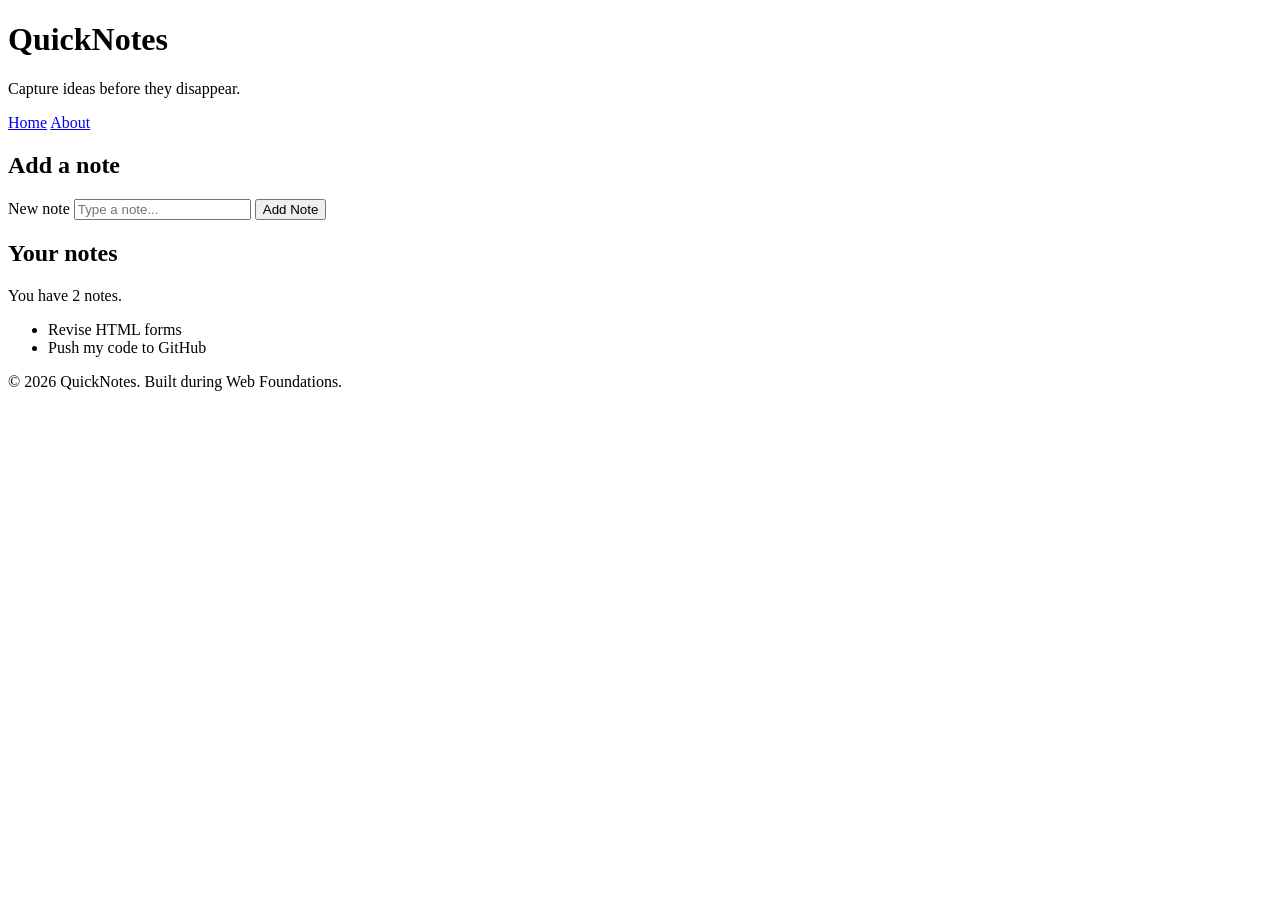
<file: day1/index.html>
<!DOCTYPE html>
<html lang="en">
<head>
    <meta charset="UTF-8">
    <meta name="viewport" content="width=device-width, initial-scale=1.0">
    <title>QuickNotes</title>
</head>
<body>
    <header>
      <h1>QuickNotes</h1>
      <p>Capture ideas before they disappear.</p>
      <nav>
        <a href="index.html">Home</a>
        <a href="about.html">About</a>
        </nav>
    </header>
    <main>
      <section>
        <h2>Add a note</h2>

        <form id="note-form">
          <label for="note-input">New note</label>
          <input
            type="text"
            id="note-input"
            placeholder="Type a note..."
          >
          <button type="submit">Add Note</button>
        </form>
      </section>
      <section>
        <h2>Your notes</h2>
        <p id="note-count">You have 2 notes.</p>

        <ul id="notes-list">
          <li>Revise HTML forms</li>
          <li>Push my code to GitHub</li>
        </ul>
      </section>
    </main>
    <footer>
      <p>&copy; 2026 QuickNotes. Built during Web Foundations.</p>
    </footer>
</body>
</html>
</file>
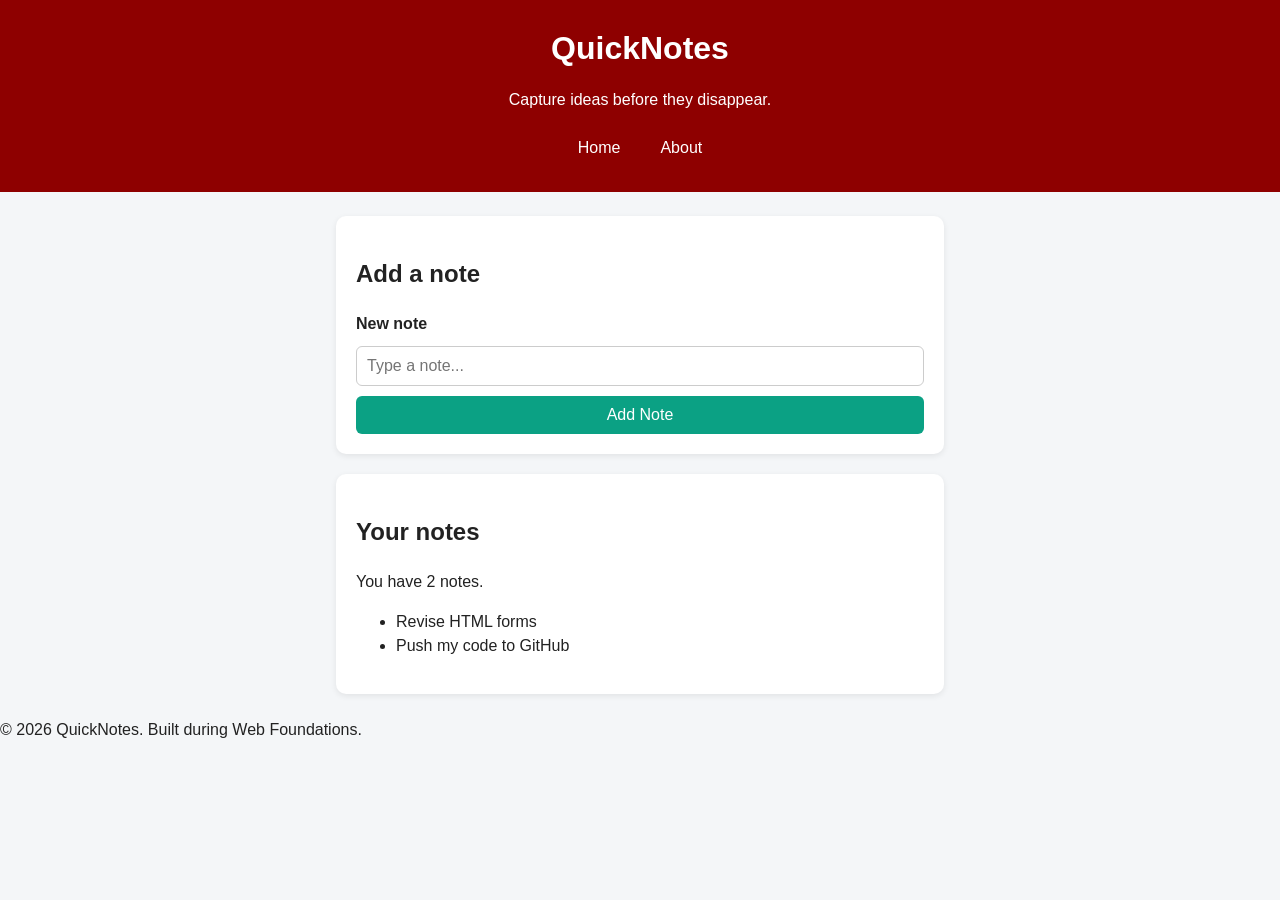
<file: day2/index.html>
<!DOCTYPE html>
<html lang="en">
<head>
    <meta charset="UTF-8">
    <meta name="viewport" content="width=device-width, initial-scale=1.0">
    <title>QuickNotes</title>
    <link rel="stylesheet" href="style.css">
</head>
<body>
    <header>
      <h1>QuickNotes</h1>
      <p>Capture ideas before they disappear.</p>
      <nav>
        <a href="index.html">Home</a>
        <a href="about.html">About</a>
        </nav>
    </header>
    <main>
      <section>
        <h2>Add a note</h2>

        <form id="note-form">
          <label for="note-input">New note</label>
          <input
            type="text"
            id="note-input"
            placeholder="Type a note..."
          >
          <button type="submit">Add Note</button>
        </form>
      </section>
      <section>
        <h2>Your notes</h2>
        <p id="note-count">You have 2 notes.</p>

        <ul id="notes-list">
          <li>Revise HTML forms</li>
          <li>Push my code to GitHub</li>
        </ul>
      </section>
    </main>
    <footer>
      <p>&copy; 2026 QuickNotes. Built during Web Foundations.</p>
    </footer>
</body>
</html>
</file>
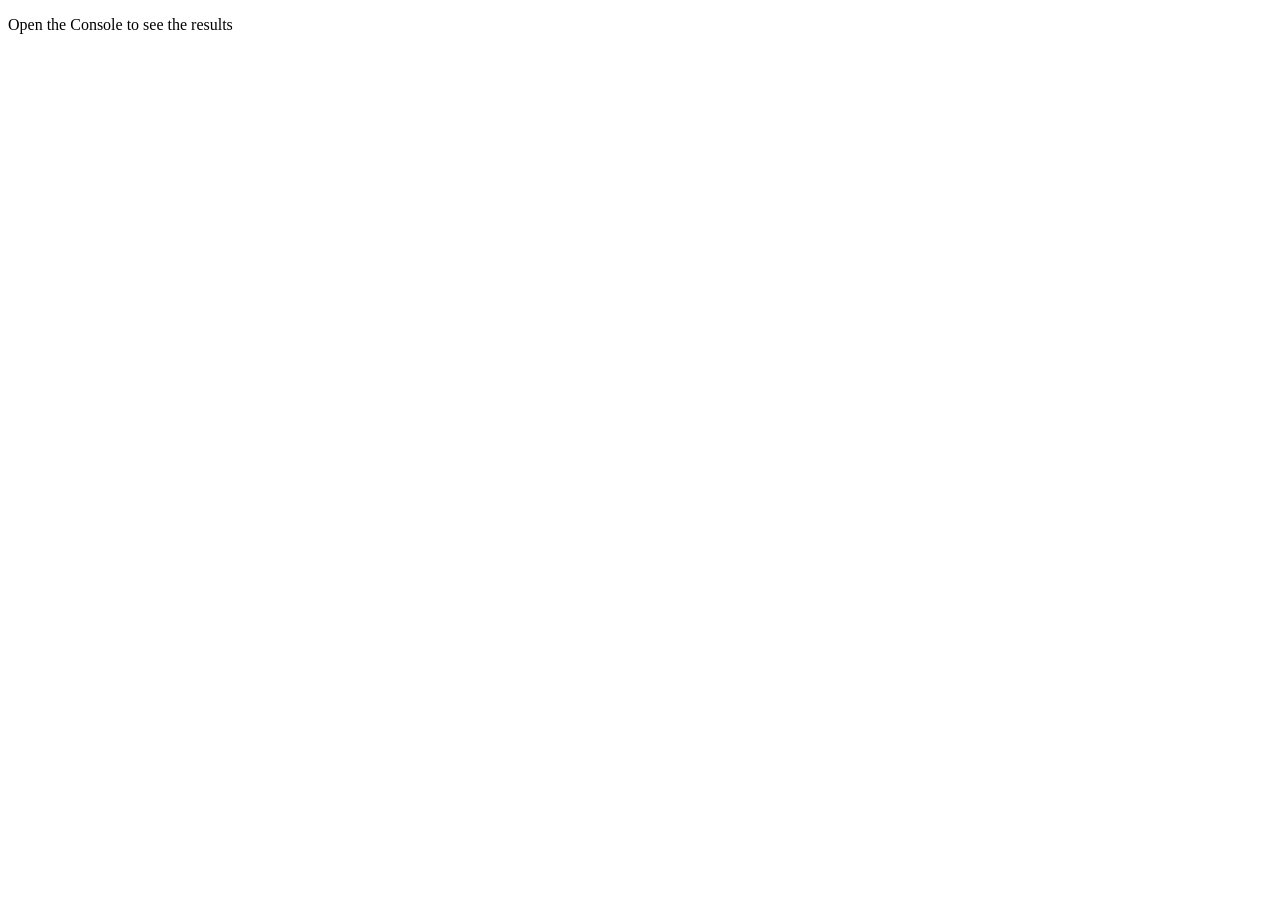
<file: day3/index.html>
<!DOCTYPE html>
<html lang="en">
<head>
    <meta charset="UTF-8">
    <meta name="viewport" content="width=device-width, initial-scale=1.0">
    <title>Notes Toolkit</title>
    <script src="script.js" defer></script>
</head>
<body>
    <p>Open the Console to see the results</p>
</body>
</html>
</file>
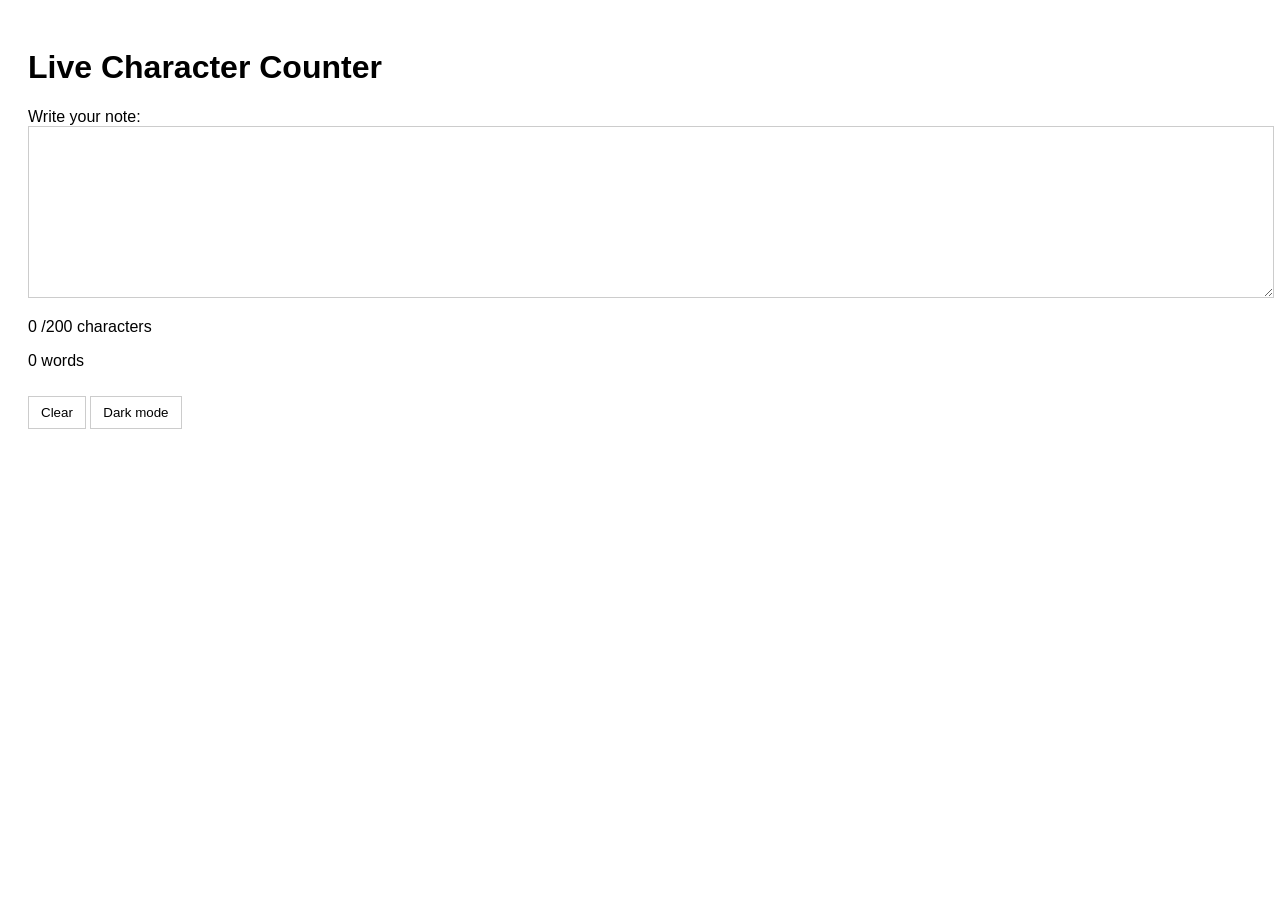
<file: day4/index.html>
<!DOCTYPE html>
<html lang="en">
<head>
    <meta charset="UTF-8">
    <meta name="viewport" content="width=device-width, initial-scale=1.0">
    <title>Live Character Counter</title>

    <link rel="stylesheet" href="style.css">
    <script src="script.js" defer></script>
</head>

<body>
    <main>
        <h1>Live Character Counter</h1>

        <label for="note-text">Write your note:</label>

        <textarea id="note-text" rows="10" cols="50"></textarea>

        <p id="char-count">0 / 200 characters</p>
        <p id="word-count">0 words</p>

        <button id="clear-btn">Clear</button>
        <button id="theme-toggle">Dark mode</button>
    </main>
</body>
</html>
</file>
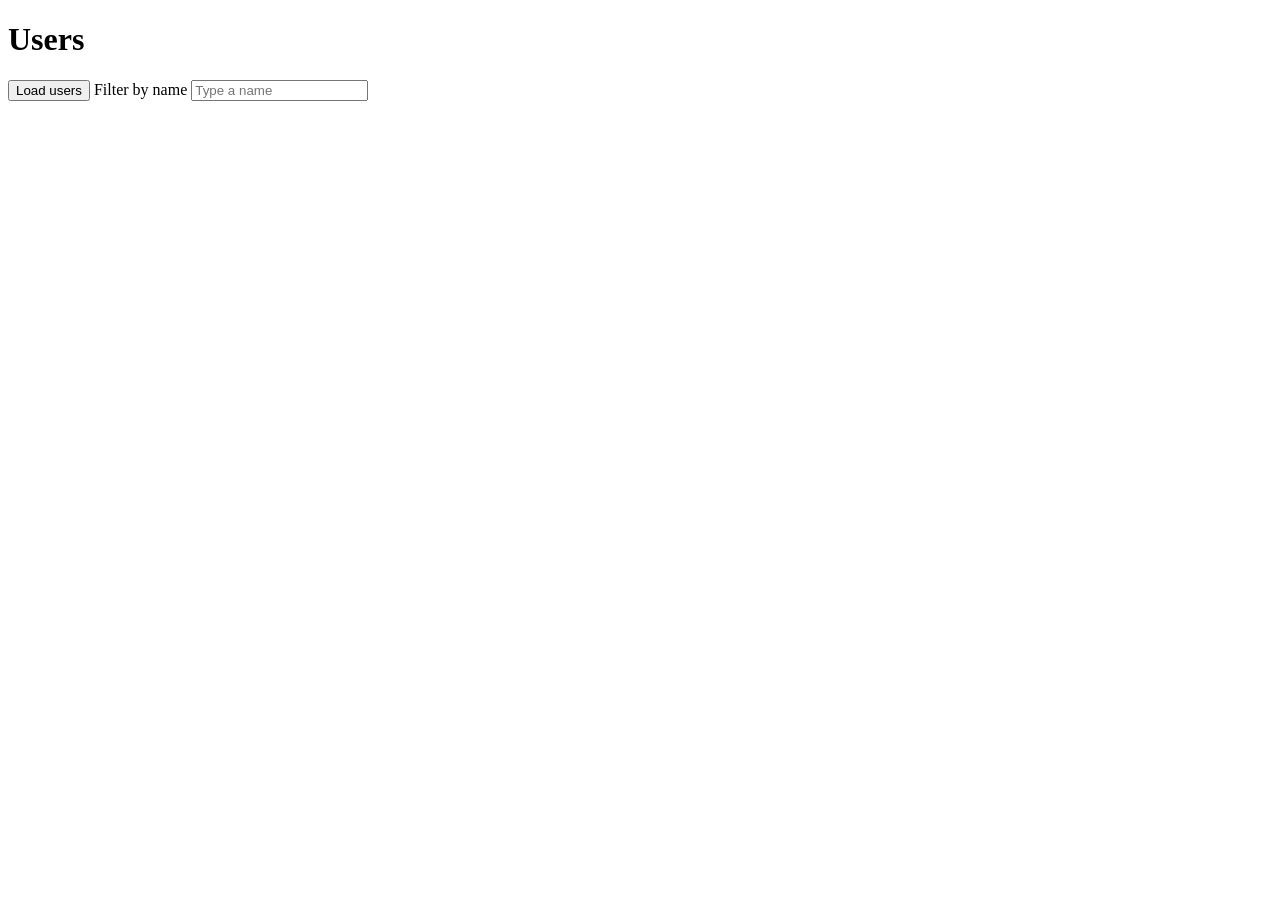
<file: day5/index.html>
<!DOCTYPE html>
<html lang="en">
<head>
  <meta charset="UTF-8" />
  <meta name="viewport" content="width=device-width, initial-scale=1" />
  <title>Users Directory</title>
  <script src="users.js" defer></script>

</head>
<body>
  <h1>Users</h1>

  <div class="controls">
    <button id="load-users" type="button">Load users</button>
    <label for="filter-input">Filter by name</label>
    <input id="filter-input" type="text" placeholder="Type a name" autocomplete="off" />
  </div>

  <p id="status" role="status" aria-live="polite"></p>
  <ul id="users-list"></ul>

</body>
</html>
</file>
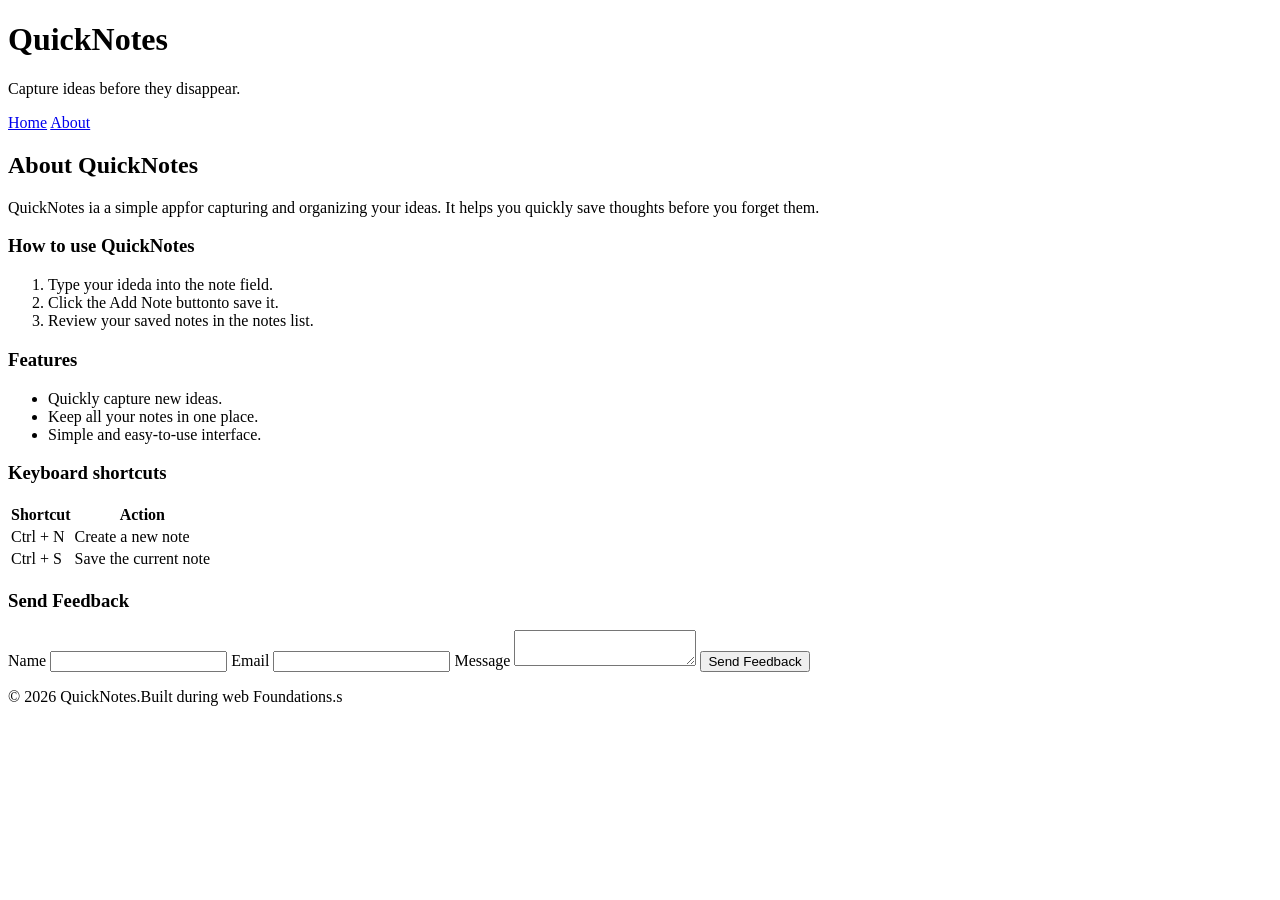
<file: day1/about.html>
<!DOCTYPE html>
<html lang="en">
<head>
    <meta charset="UTF-8">
    <meta name="viewport" content="width=device-width, initial-scale=1.0">
    <title>About QuickNotes</title>
</head>
<body>
    <header>
        <h1>QuickNotes</h1>
        <p>Capture ideas before they disappear.</p>

        <nav>
            <a href="index.html">Home</a>
            <a href="about.html">About</a>
        </nav>
    </header>
    <main>
        <h2>
            About QuickNotes
        </h2>
        <p>
            QuickNotes ia a simple appfor capturing and organizing your ideas.
            It helps you quickly save thoughts before you forget them.
        </p>
        <section>
            <h3>
                How to use QuickNotes
            </h3>
            <ol>
                <li>Type your ideda into the note field.</li>
                <li>Click the Add Note buttonto save it.</li>
                <li>Review your saved notes in the notes list.</li>
            </ol>
        </section>
        <section>
            <h3>Features</h3>
            <ul>
                <li>Quickly capture new ideas.</li>
                <li>Keep all your notes in one place.</li>
                <li>Simple and easy-to-use interface.</li>
            </ul>
        </section>
        <section>
            <h3>Keyboard shortcuts</h3>
            <table>
                <thead>
                    <tr>
                        <th>Shortcut</th>
                        <th>Action</th>
                    </tr>
                </thead>
                <tbody>
                    <tr>
                        <td>Ctrl + N</td>
                        <td>Create a new note</td>
                    </tr>
                    <tr>
                        <td>Ctrl + S</td>
                        <td>Save the current note</td>
                    </tr>
                </tbody>
            </table>
        </section>
        <section>
            <h3>Send Feedback</h3>
            <form>
                <label for ="name">Name</label>
                <input type="text" id="name" name="name" required>
                <label for="email">Email</label>
                <input type="email" id="email" name="email" required>
                <label for="message">Message</label>
                <textarea id="message" name="message" required></textarea>
                <button type="submit">Send Feedback</button>
            </form>
        </section>
    </main>
    <footer>
        <p>&copy; 2026 QuickNotes.Built during web Foundations.s</p>
    </footer>
</body>
</html>
</file>
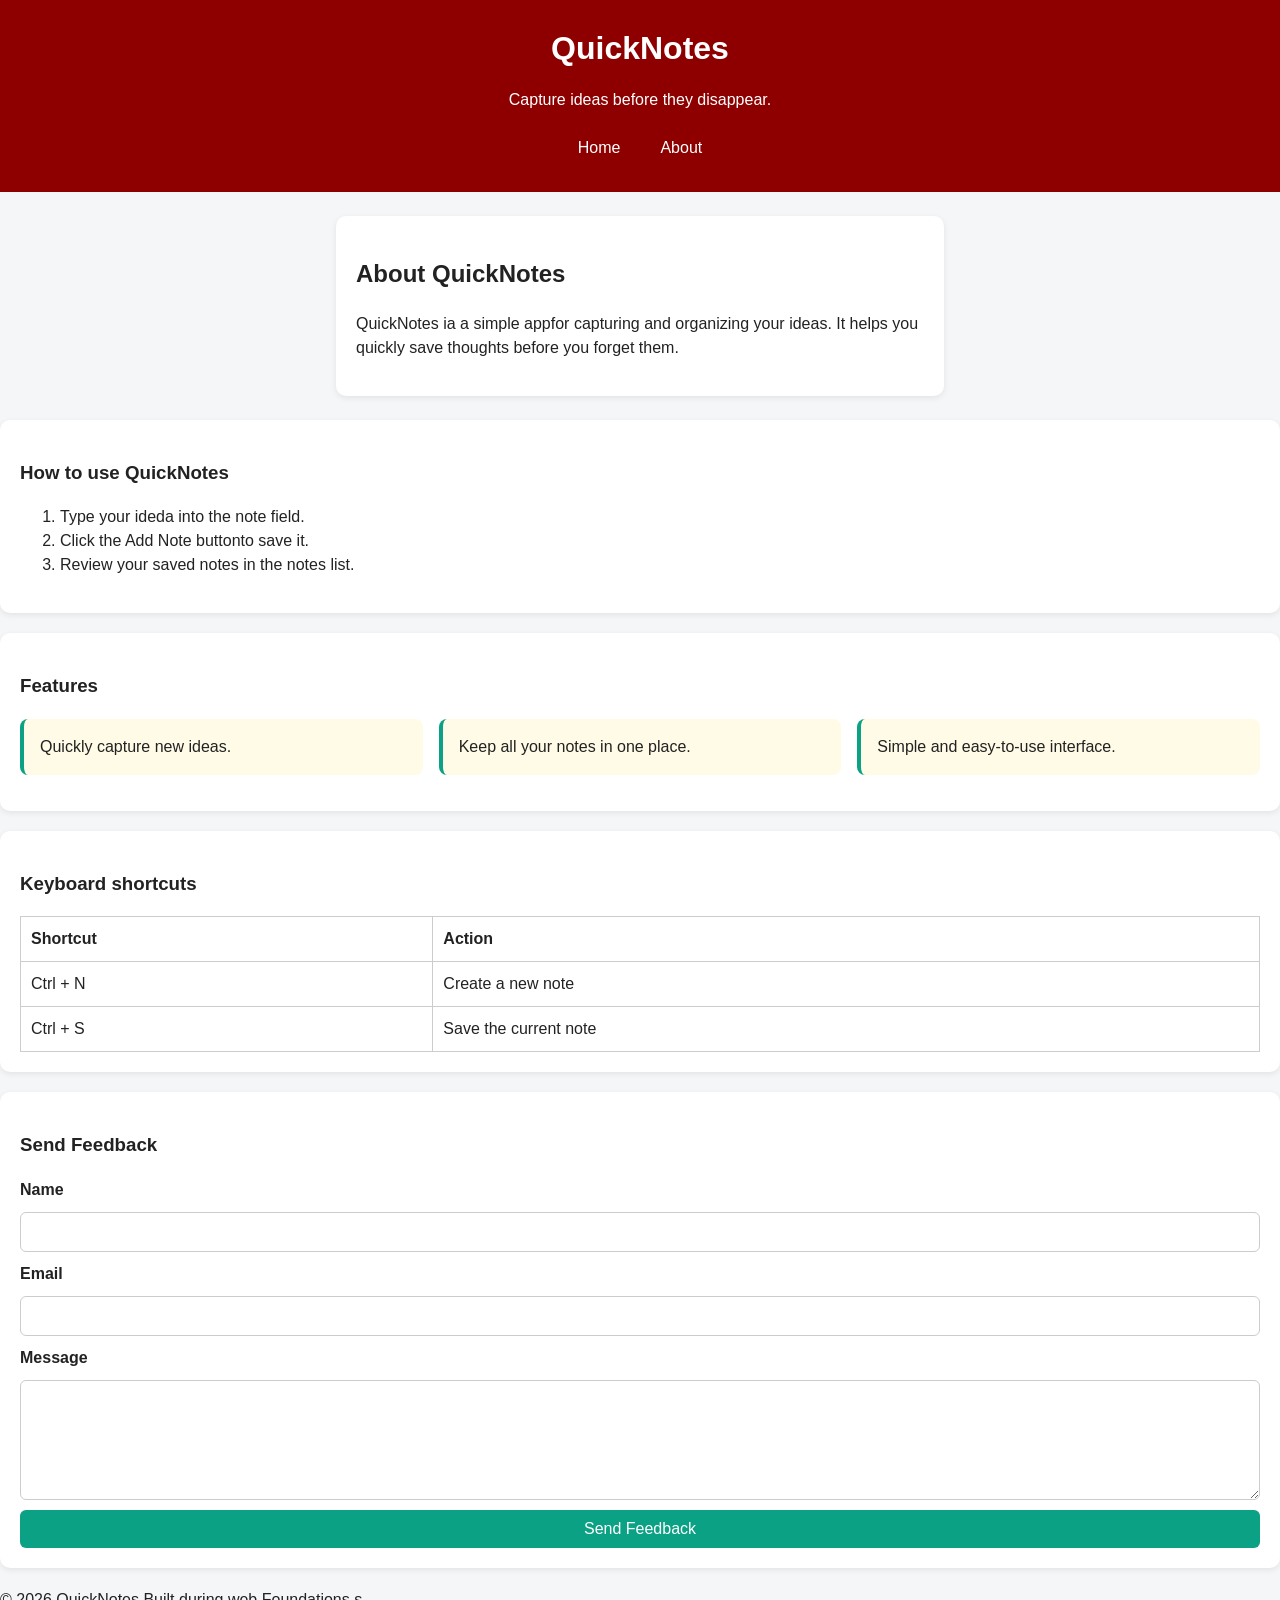
<file: day2/about.html>
<!DOCTYPE html>
<html lang="en">
<head>
    <meta charset="UTF-8">
    <meta name="viewport" content="width=device-width, initial-scale=1.0">
    <title>About QuickNotes</title>
    <link rel="stylesheet" href="style.css">
</head>
<body>
    <header>
        <h1>QuickNotes</h1>
        <p>Capture ideas before they disappear.</p>

        <nav>
            <a href="index.html">Home</a>
            <a href="about.html">About</a>
        </nav>
    </header>
    <main>
        <section>
        <h2>
            About QuickNotes
        </h2>
        <p>
            QuickNotes ia a simple appfor capturing and organizing your ideas.
            It helps you quickly save thoughts before you forget them.
        </p>
        </section>
    </main>
        <section>
            <h3>
                How to use QuickNotes
            </h3>
            <ol>
                <li>Type your ideda into the note field.</li>
                <li>Click the Add Note buttonto save it.</li>
                <li>Review your saved notes in the notes list.</li>
            </ol>
        </section>
        <section>
            <h3>Features</h3>
            <ul class="features">
                <li>Quickly capture new ideas.</li>
                <li>Keep all your notes in one place.</li>
                <li>Simple and easy-to-use interface.</li>
            </ul>
        </section>
        <section>
            <h3>Keyboard shortcuts</h3>
            <table>
                <thead>
                    <tr>
                        <th>Shortcut</th>
                        <th>Action</th>
                    </tr>
                </thead>
                <tbody>
                    <tr>
                        <td>Ctrl + N</td>
                        <td>Create a new note</td>
                    </tr>
                    <tr>
                        <td>Ctrl + S</td>
                        <td>Save the current note</td>
                    </tr>
                </tbody>
            </table>
        </section>
        <section>
            <h3>Send Feedback</h3>
            <form>
                <label for ="name">Name</label>
                <input type="text" id="name" name="name" required>
                <label for="email">Email</label>
                <input type="email" id="email" name="email" required>
                <label for="message">Message</label>
                <textarea id="message" name="message" required></textarea>
                <button type="submit">Send Feedback</button>
            </form>
        </section>
    </main>
    <footer>
        <p>&copy; 2026 QuickNotes.Built during web Foundations.s</p>
    </footer>
</body>
</html>
</file>
<file: day2/style.css>
*,
*::before,
*::after {
  box-sizing: border-box;
}
body{
    margin: 0;
    font-family: 'Segoe UI', Arial , sans-serif;
    background-color:  #f4f6f8;
    color: #222;
    line-height: 1.5;
}
header{
    background-color: #8e0000;
    color: white;
    text-align: center;
    padding: 24px 16px;
}
header h1{
    margin: 0;
}
/* 3. Navigation */
nav {
  display: flex;
  justify-content: center;
  gap: 16px;
}

nav a {
  color: white;
  text-decoration: none;
  padding: 8px 12px;
  transition: background-color 0.2s ease;
}

nav a:hover {
  background-color: #6d0000;
  border-radius: 6px;
}
main{
    max-width: 640px;
    margin: 24px auto;
    padding: 0 16px;
}
section{
    background: white;
    padding: 20px;
    border-radius: 10px;
    margin-bottom: 20px;
    box-shadow: 0 2px 6px rgba(0, 0, 0, 0.08);
}
.features {
  display: grid;
  grid-template-columns: repeat(auto-fit, minmax(180px, 1fr));
  gap: 16px;
  list-style: none;
  padding: 0;
}

.features li {
  background-color: #fffbe6;
  padding: 16px;
  border-radius: 8px;
  border-left: 4px solid #0ba184;
}
table {
  width: 100%;
  border-collapse: collapse;
}

th,
td {
  border: 1px solid #ccc;
  padding: 10px;
  text-align: left;
}
form {
  display: flex;
  flex-direction: column;
  gap: 10px;
}

form label {
  font-weight: bold;
}

form input,
form textarea {
  width: 100%;
  padding: 10px;
  border: 1px solid #ccc;
  border-radius: 6px;
  font-size: 1rem;
}

form textarea {
  min-height: 120px;
  resize: vertical;
}
button {
  background-color: #0ba184;
  color: white;
  border: none;
  padding: 10px 18px;
  border-radius: 6px;
  font-size: 1rem;
  cursor: pointer;
  transition: background-color 0.2s ease;
}

button:hover {
  background-color: #088a70;
}

@media (max-width: 600px) {
  header {
    padding: 16px 10px;
  }

  header h1 {
    font-size: 1.6rem;
  }
}
</file>
<file: day4/style.css>
:root {
    --bg-color: white;
    --text-color: black;
    --input-bg: white;
    --border-color: #cccccc;

}
body {
    background-color: var(--bg-color);
    color: var(--text-color);
    font-family: Arial,sans-serif;
    padding: 20px;
}
textarea {
    background-color: var(--input-bg);
    color: var(--text-color);
    border: 1px solid var(--border-color);
    width: 100%;
    padding: 10px;
}
button {
    padding: 8px 12px;
    border: 1px solid var(--border-color);
    background-color: var(--input-bg);
    color: var(--text-color);
    margin-top: 10px;
}
.warning {
    color: orange;
}
.over {
    color: red;
    font-weight: bold;
}
body.dark {
    --bg-color: #222;
    --text-color: white;
    --input-bg: #333;
    --border-color: #666;
}
</file>
